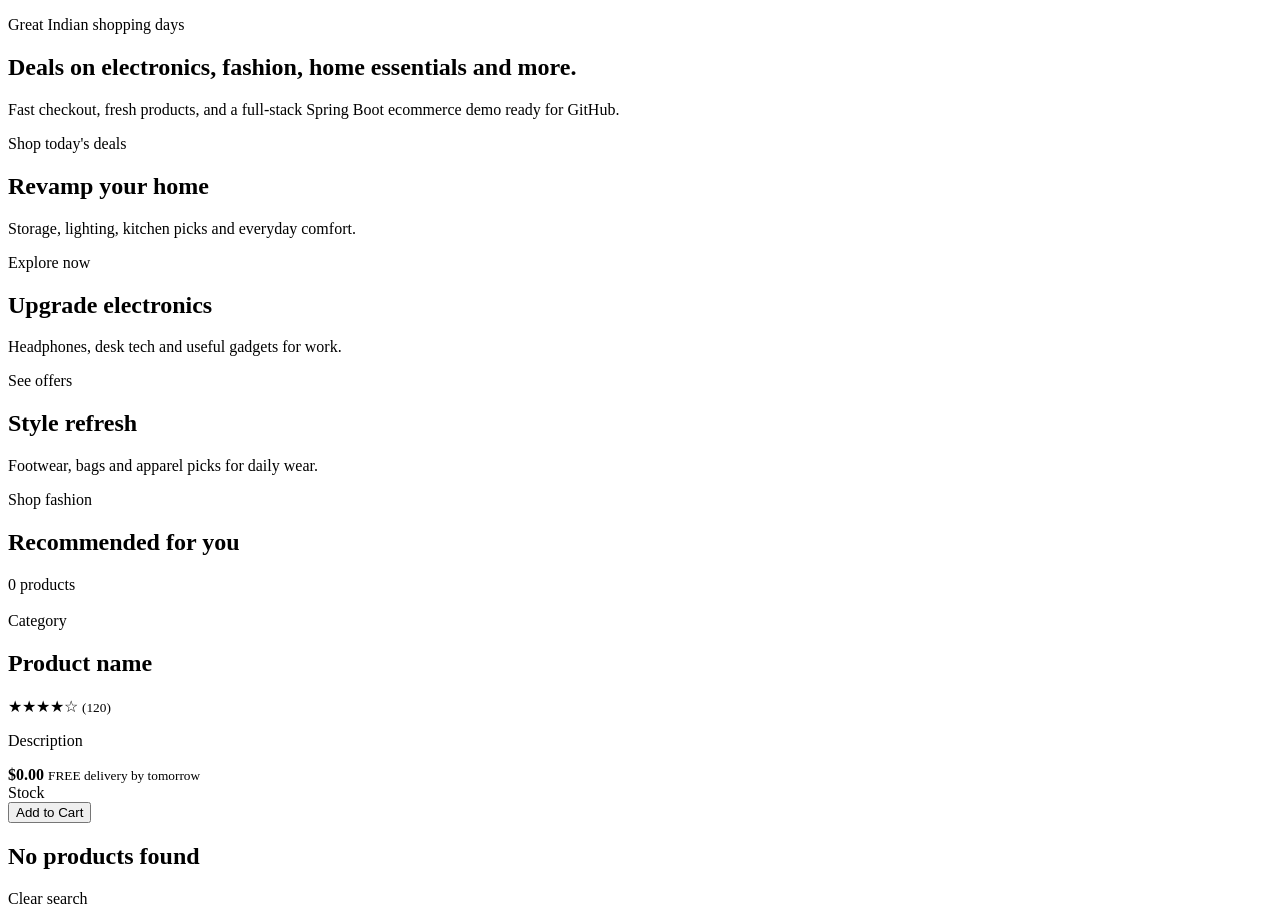
<file: src/main/resources/templates/index.html>
<!DOCTYPE html>
<html lang="en" xmlns:th="http://www.thymeleaf.org">
<head>
    <meta charset="UTF-8">
    <meta name="viewport" content="width=device-width, initial-scale=1">
    <title>ShopWave Store</title>
    <link rel="stylesheet" th:href="@{/css/styles.css}">
</head>
<body>
<div th:replace="~{fragments/header :: siteHeader}"></div>

<div class="page">
    <main>
        <section class="hero">
            <div>
                <p class="eyebrow">Great Indian shopping days</p>
                <h1>Deals on electronics, fashion, home essentials and more.</h1>
                <p class="hero-copy">Fast checkout, fresh products, and a full-stack Spring Boot ecommerce demo ready for GitHub.</p>
                <a class="hero-action" th:href="@{/}">Shop today's deals</a>
            </div>
        </section>

        <p class="flash" th:if="${message}" th:text="${message}"></p>

        <section class="deal-panels" aria-label="Featured departments">
            <article>
                <h2>Revamp your home</h2>
                <p>Storage, lighting, kitchen picks and everyday comfort.</p>
                <a th:href="@{/(query='Home')}">Explore now</a>
            </article>
            <article>
                <h2>Upgrade electronics</h2>
                <p>Headphones, desk tech and useful gadgets for work.</p>
                <a th:href="@{/(query='Electronics')}">See offers</a>
            </article>
            <article>
                <h2>Style refresh</h2>
                <p>Footwear, bags and apparel picks for daily wear.</p>
                <a th:href="@{/(query='Fashion')}">Shop fashion</a>
            </article>
        </section>

        <div class="section-title">
            <h2 th:text="${query == null || query.isBlank() ? 'Recommended for you' : 'Search results for ' + query}">Recommended for you</h2>
            <span th:text="${#lists.size(products) + ' products'}">0 products</span>
        </div>

        <section class="product-grid" aria-label="Products">
            <article class="product-card" th:each="product : ${products}">
                <a class="product-image" th:href="@{/products/{id}(id=${product.id})}">
                    <img th:src="${product.imageUrl}" th:alt="${product.name}">
                </a>
                <div class="product-content">
                    <span class="badge" th:text="${product.category}">Category</span>
                    <a th:href="@{/products/{id}(id=${product.id})}">
                        <h2 th:text="${product.name}">Product name</h2>
                    </a>
                    <div class="rating" aria-label="Product rating">
                        <span>★★★★☆</span>
                        <small th:text="${'(' + (product.stock * 7) + ')'}">(120)</small>
                    </div>
                    <p th:text="${product.description}">Description</p>
                    <strong class="price" th:text="${#numbers.formatCurrency(product.price)}">$0.00</strong>
                    <small class="delivery">FREE delivery by tomorrow</small>
                    <div class="product-actions">
                        <span th:text="${product.stock + ' in stock'}">Stock</span>
                        <form th:action="@{/cart/add/{id}(id=${product.id})}" method="post">
                            <input type="hidden" th:name="${_csrf.parameterName}" th:value="${_csrf.token}">
                            <button type="submit">Add to Cart</button>
                        </form>
                    </div>
                </div>
            </article>
        </section>

        <section class="empty-state" th:if="${#lists.isEmpty(products)}">
            <h2>No products found</h2>
            <a th:href="@{/}">Clear search</a>
        </section>
    </main>
</div>
</body>
</html>
</file>
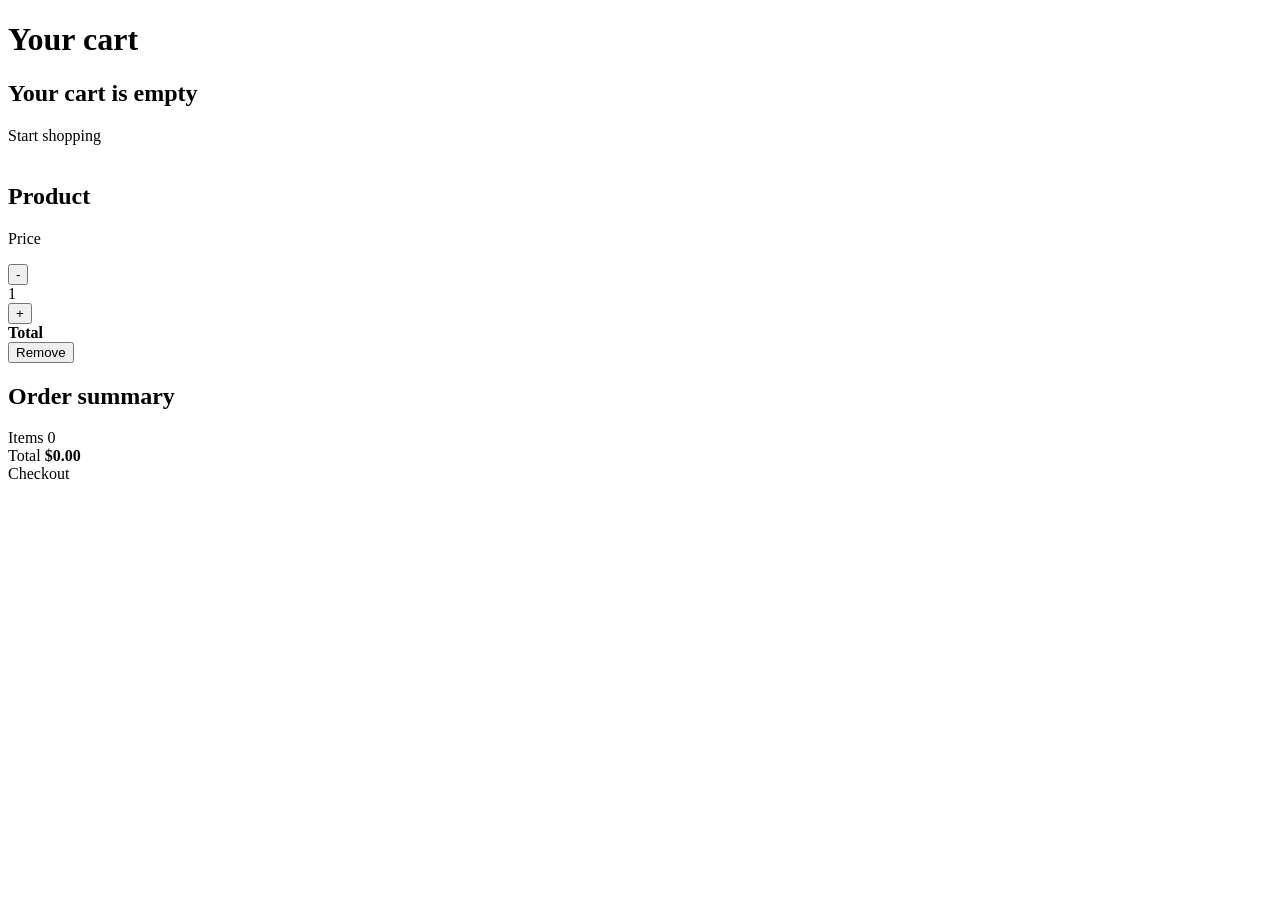
<file: src/main/resources/templates/cart.html>
<!DOCTYPE html>
<html lang="en" xmlns:th="http://www.thymeleaf.org">
<head>
    <meta charset="UTF-8">
    <meta name="viewport" content="width=device-width, initial-scale=1">
    <title>Your Cart</title>
    <link rel="stylesheet" th:href="@{/css/styles.css}">
</head>
<body>
<div class="page">
    <div th:replace="~{fragments/header :: siteHeader}"></div>

    <main class="narrow">
        <h1>Your cart</h1>

        <section class="empty-state" th:if="${cart.empty}">
            <h2>Your cart is empty</h2>
            <a th:href="@{/}">Start shopping</a>
        </section>

        <section th:unless="${cart.empty}" class="cart-layout">
            <div class="cart-items">
                <article class="cart-item" th:each="item : ${cart.items}">
                    <img th:src="${item.product.imageUrl}" th:alt="${item.product.name}">
                    <div>
                        <h2 th:text="${item.product.name}">Product</h2>
                        <p th:text="${#numbers.formatCurrency(item.product.price)}">Price</p>
                        <div class="quantity-controls">
                            <form th:action="@{/cart/decrease/{id}(id=${item.product.id})}" method="post">
                                <input type="hidden" th:name="${_csrf.parameterName}" th:value="${_csrf.token}">
                                <button type="submit" aria-label="Decrease quantity">-</button>
                            </form>
                            <span th:text="${item.quantity}">1</span>
                            <form th:action="@{/cart/increase/{id}(id=${item.product.id})}" method="post">
                                <input type="hidden" th:name="${_csrf.parameterName}" th:value="${_csrf.token}">
                                <button type="submit" aria-label="Increase quantity">+</button>
                            </form>
                        </div>
                    </div>
                    <div class="line-total">
                        <strong th:text="${#numbers.formatCurrency(item.subtotal)}">Total</strong>
                        <form th:action="@{/cart/remove/{id}(id=${item.product.id})}" method="post">
                            <input type="hidden" th:name="${_csrf.parameterName}" th:value="${_csrf.token}">
                            <button class="link-button" type="submit">Remove</button>
                        </form>
                    </div>
                </article>
            </div>

            <aside class="summary">
                <h2>Order summary</h2>
                <div class="summary-row">
                    <span>Items</span>
                    <span th:text="${cart.itemCount}">0</span>
                </div>
                <div class="summary-row total">
                    <span>Total</span>
                    <strong th:text="${#numbers.formatCurrency(cart.total)}">$0.00</strong>
                </div>
                <a class="primary-action" th:href="@{/checkout}">Checkout</a>
            </aside>
        </section>
    </main>
</div>
</body>
</html>
</file>
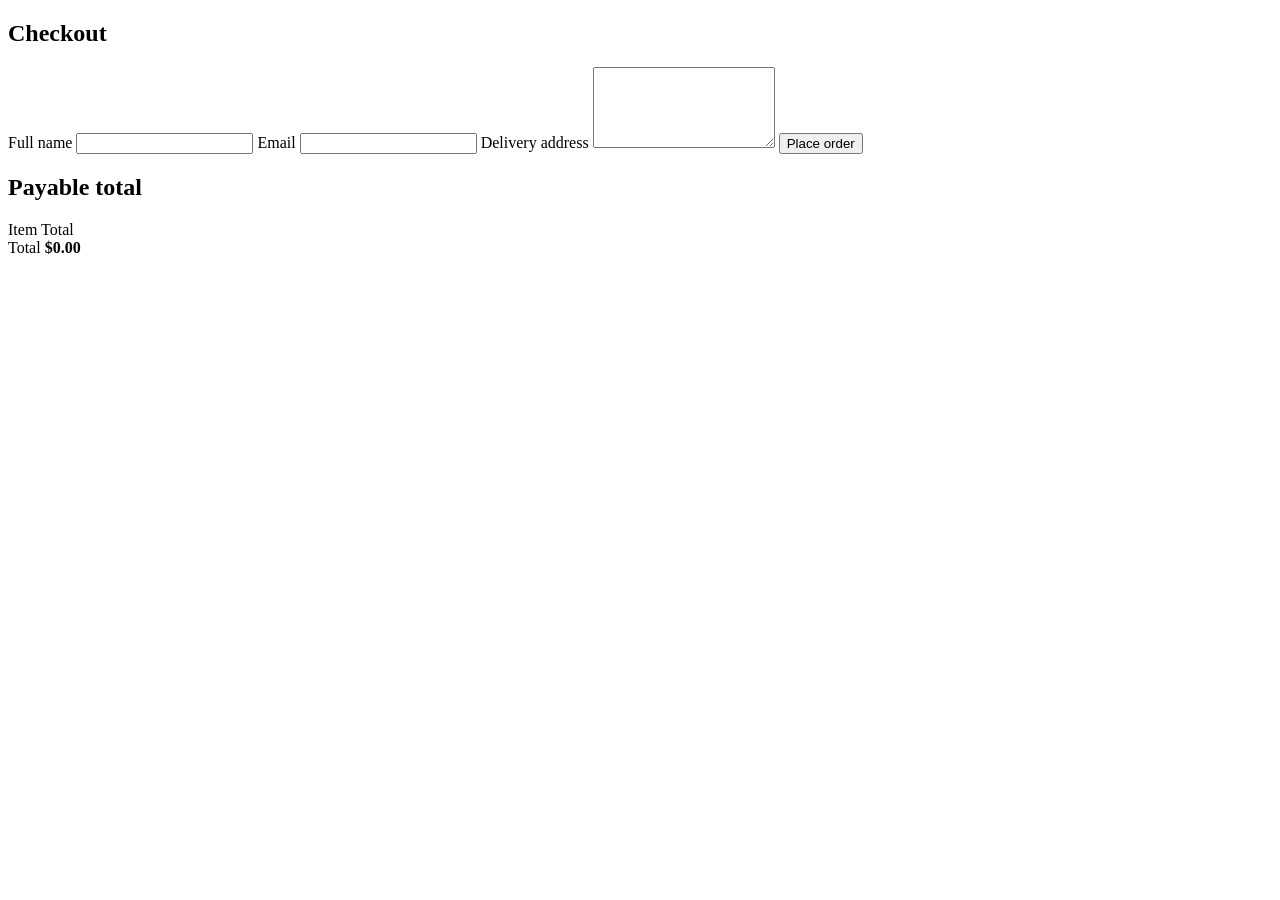
<file: src/main/resources/templates/checkout.html>
<!DOCTYPE html>
<html lang="en" xmlns:th="http://www.thymeleaf.org">
<head>
    <meta charset="UTF-8">
    <meta name="viewport" content="width=device-width, initial-scale=1">
    <title>Checkout</title>
    <link rel="stylesheet" th:href="@{/css/styles.css}">
</head>
<body>
<div class="page">
    <div th:replace="~{fragments/header :: siteHeader}"></div>

    <main class="checkout-layout">
        <section>
            <h1>Checkout</h1>
            <form class="checkout-form" th:action="@{/checkout}" th:object="${checkoutForm}" method="post">
                <input type="hidden" th:name="${_csrf.parameterName}" th:value="${_csrf.token}">
                <label>
                    Full name
                    <input th:field="*{customerName}" type="text" autocomplete="name">
                    <small th:if="${#fields.hasErrors('customerName')}" th:errors="*{customerName}"></small>
                </label>
                <label>
                    Email
                    <input th:field="*{email}" type="email" autocomplete="email">
                    <small th:if="${#fields.hasErrors('email')}" th:errors="*{email}"></small>
                </label>
                <label>
                    Delivery address
                    <textarea th:field="*{address}" rows="5" autocomplete="street-address"></textarea>
                    <small th:if="${#fields.hasErrors('address')}" th:errors="*{address}"></small>
                </label>
                <button type="submit">Place order</button>
            </form>
        </section>

        <aside class="summary">
            <h2>Payable total</h2>
            <div class="summary-row" th:each="item : ${cart.items}">
                <span th:text="${item.product.name + ' x ' + item.quantity}">Item</span>
                <span th:text="${#numbers.formatCurrency(item.subtotal)}">Total</span>
            </div>
            <div class="summary-row total">
                <span>Total</span>
                <strong th:text="${#numbers.formatCurrency(cart.total)}">$0.00</strong>
            </div>
        </aside>
    </main>
</div>
</body>
</html>
</file>
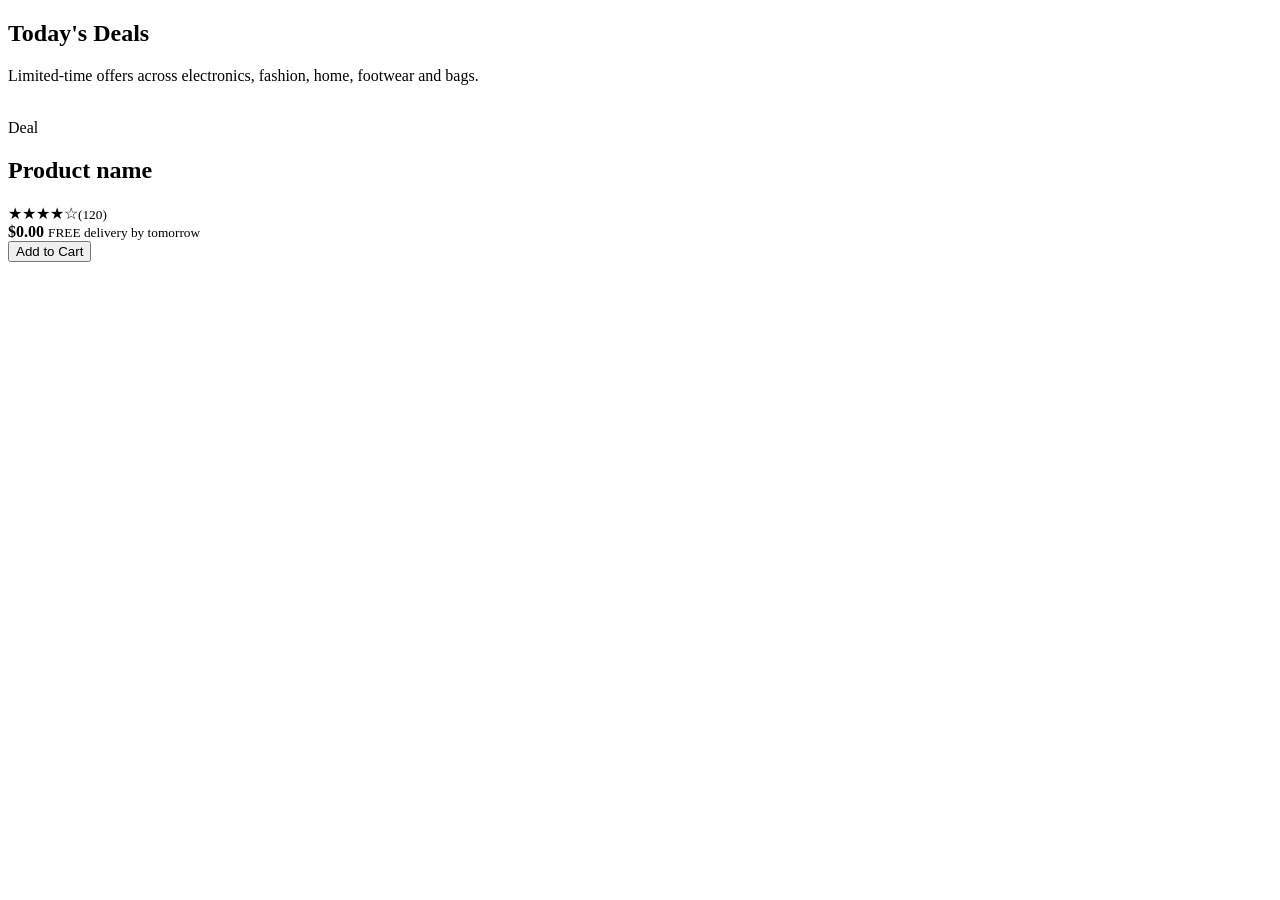
<file: src/main/resources/templates/deals.html>
<!DOCTYPE html>
<html lang="en" xmlns:th="http://www.thymeleaf.org">
<head>
    <meta charset="UTF-8">
    <meta name="viewport" content="width=device-width, initial-scale=1">
    <title>Today's Deals - ShopWave</title>
    <link rel="stylesheet" th:href="@{/css/styles.css}">
</head>
<body>
<div th:replace="~{fragments/header :: siteHeader}"></div>

<main class="page">
    <section class="deals-hero">
        <h1>Today's Deals</h1>
        <p>Limited-time offers across electronics, fashion, home, footwear and bags.</p>
    </section>

    <section class="product-grid" aria-label="Deals">
        <article class="product-card" th:each="product : ${products}">
            <a class="product-image" th:href="@{/products/{id}(id=${product.id})}">
                <img th:src="${product.imageUrl}" th:alt="${product.name}">
            </a>
            <div class="product-content">
                <span class="deal-badge">Deal</span>
                <a th:href="@{/products/{id}(id=${product.id})}">
                    <h2 th:text="${product.name}">Product name</h2>
                </a>
                <div class="rating"><span>★★★★☆</span><small th:text="${'(' + (product.stock * 7) + ')'}">(120)</small></div>
                <strong class="price" th:text="${#numbers.formatCurrency(product.price)}">$0.00</strong>
                <small class="delivery">FREE delivery by tomorrow</small>
                <form th:action="@{/cart/add/{id}(id=${product.id})}" method="post">
                    <input type="hidden" th:name="${_csrf.parameterName}" th:value="${_csrf.token}">
                    <button type="submit">Add to Cart</button>
                </form>
            </div>
        </article>
    </section>
</main>
</body>
</html>
</file>
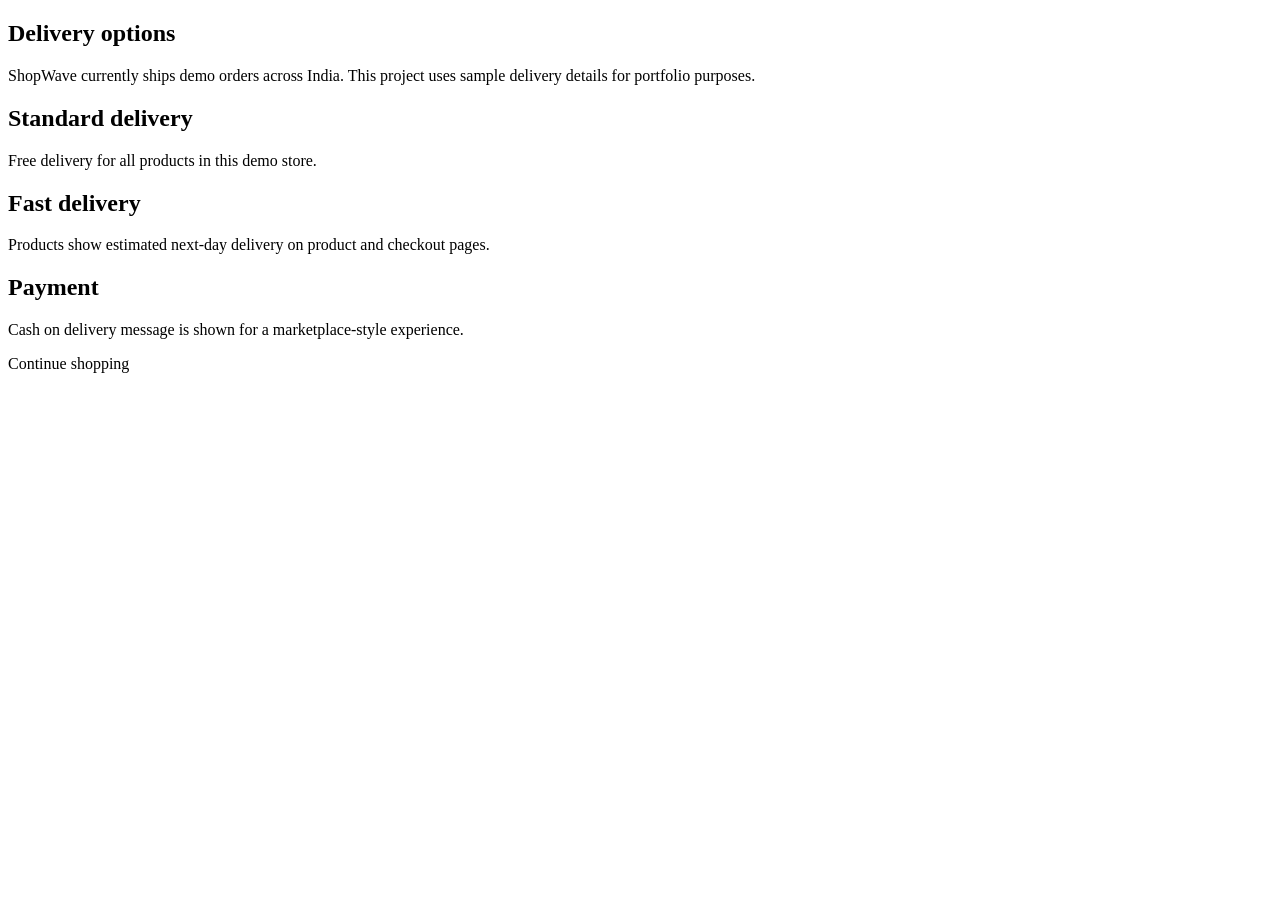
<file: src/main/resources/templates/delivery.html>
<!DOCTYPE html>
<html lang="en" xmlns:th="http://www.thymeleaf.org">
<head>
    <meta charset="UTF-8">
    <meta name="viewport" content="width=device-width, initial-scale=1">
    <title>Delivery - ShopWave</title>
    <link rel="stylesheet" th:href="@{/css/styles.css}">
</head>
<body>
<div th:replace="~{fragments/header :: siteHeader}"></div>

<main class="narrow">
    <section class="info-panel">
        <h1>Delivery options</h1>
        <p>ShopWave currently ships demo orders across India. This project uses sample delivery details for portfolio purposes.</p>
        <div class="info-grid">
            <article>
                <h2>Standard delivery</h2>
                <p>Free delivery for all products in this demo store.</p>
            </article>
            <article>
                <h2>Fast delivery</h2>
                <p>Products show estimated next-day delivery on product and checkout pages.</p>
            </article>
            <article>
                <h2>Payment</h2>
                <p>Cash on delivery message is shown for a marketplace-style experience.</p>
            </article>
        </div>
        <a class="primary-action" th:href="@{/}">Continue shopping</a>
    </section>
</main>
</body>
</html>
</file>
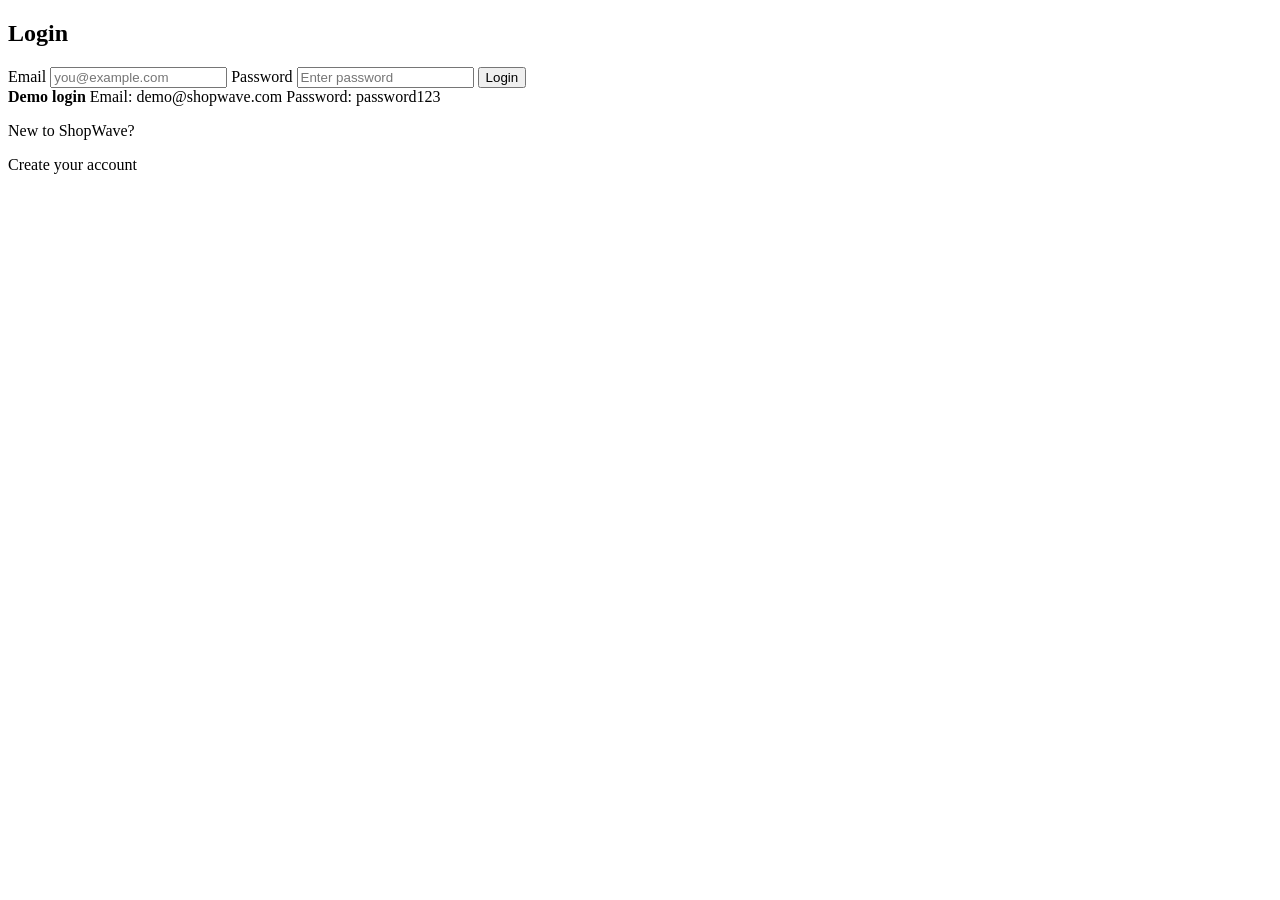
<file: src/main/resources/templates/login.html>
<!DOCTYPE html>
<html lang="en" xmlns:th="http://www.thymeleaf.org">
<head>
    <meta charset="UTF-8">
    <meta name="viewport" content="width=device-width, initial-scale=1">
    <title>Login - ShopWave</title>
    <link rel="stylesheet" th:href="@{/css/styles.css}">
</head>
<body>
<div th:replace="~{fragments/header :: siteHeader}"></div>

<main class="auth-page">
    <section class="auth-card">
        <h1>Login</h1>
        <p class="auth-message success" th:if="${message}" th:text="${message}"></p>
        <p class="auth-message error" th:if="${error}" th:text="${error}"></p>
        <form th:action="@{/login}" method="post">
            <input type="hidden" th:name="${_csrf.parameterName}" th:value="${_csrf.token}">
            <label>
                Email
                <input type="email" name="email" placeholder="you@example.com" required>
            </label>
            <label>
                Password
                <input type="password" name="password" placeholder="Enter password" required>
            </label>
            <button type="submit">Login</button>
        </form>
        <div class="demo-login">
            <strong>Demo login</strong>
            <span>Email: demo@shopwave.com</span>
            <span>Password: password123</span>
        </div>
        <p>New to ShopWave?</p>
        <a class="secondary-action" th:href="@{/register}">Create your account</a>
    </section>
</main>
</body>
</html>
</file>
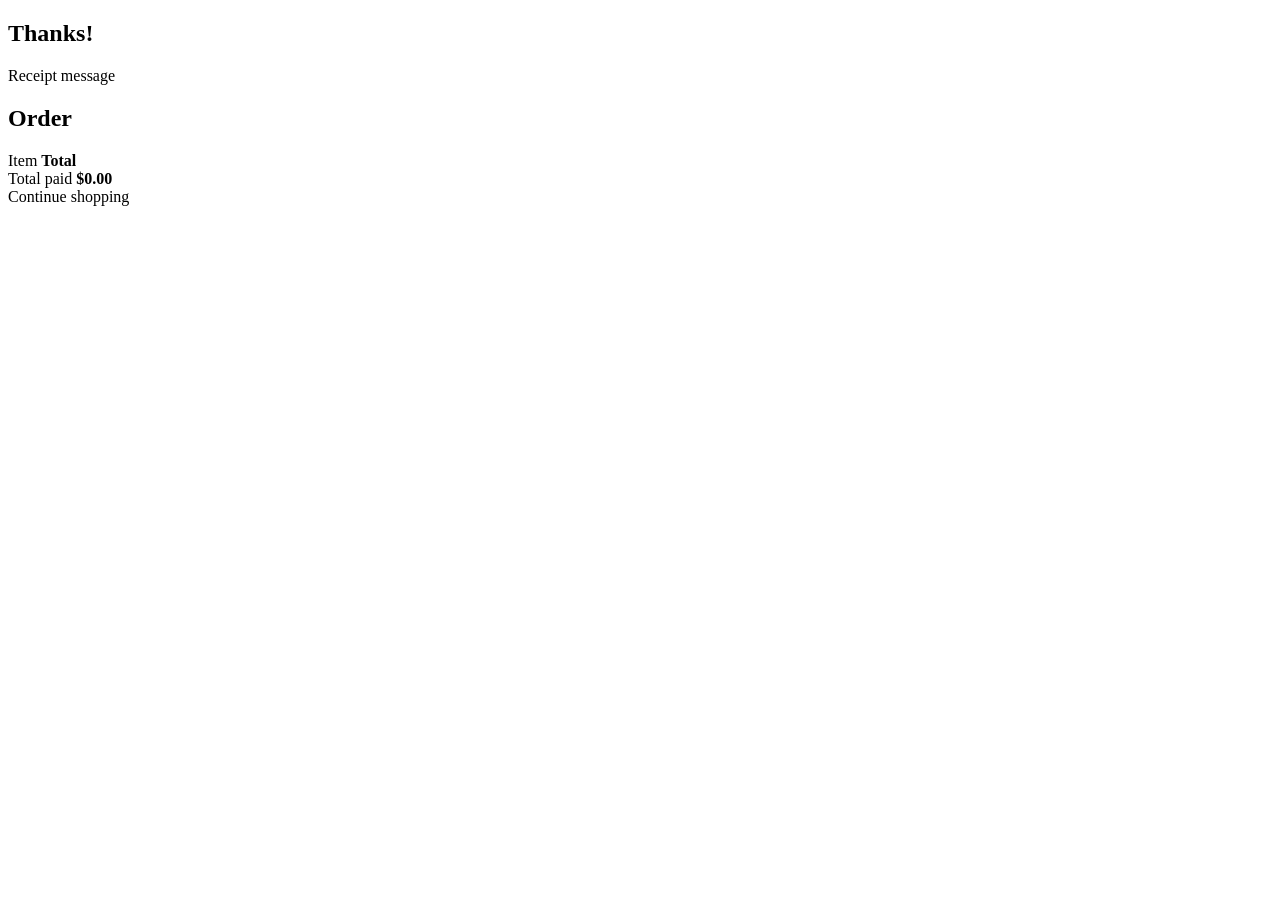
<file: src/main/resources/templates/order-confirmation.html>
<!DOCTYPE html>
<html lang="en" xmlns:th="http://www.thymeleaf.org">
<head>
    <meta charset="UTF-8">
    <meta name="viewport" content="width=device-width, initial-scale=1">
    <title>Order Confirmed</title>
    <link rel="stylesheet" th:href="@{/css/styles.css}">
</head>
<body>
<div class="page">
    <div th:replace="~{fragments/header :: siteHeader}"></div>

    <main class="narrow">
        <section class="confirmation">
            <p class="flash" th:if="${message}" th:text="${message}"></p>
            <h1 th:text="${'Thanks, ' + order.customerName + '!'}">Thanks!</h1>
            <p th:text="${'We sent an order receipt to ' + order.email + '.'}">Receipt message</p>
            <h2 th:text="${'Order #' + order.id}">Order</h2>

            <div class="order-lines">
                <div class="summary-row" th:each="item : ${order.items}">
                    <span th:text="${item.productName + ' x ' + item.quantity}">Item</span>
                    <strong th:text="${#numbers.formatCurrency(item.lineTotal)}">Total</strong>
                </div>
                <div class="summary-row total">
                    <span>Total paid</span>
                    <strong th:text="${#numbers.formatCurrency(order.total)}">$0.00</strong>
                </div>
            </div>

            <a class="primary-action" th:href="@{/}">Continue shopping</a>
        </section>
    </main>
</div>
</body>
</html>
</file>
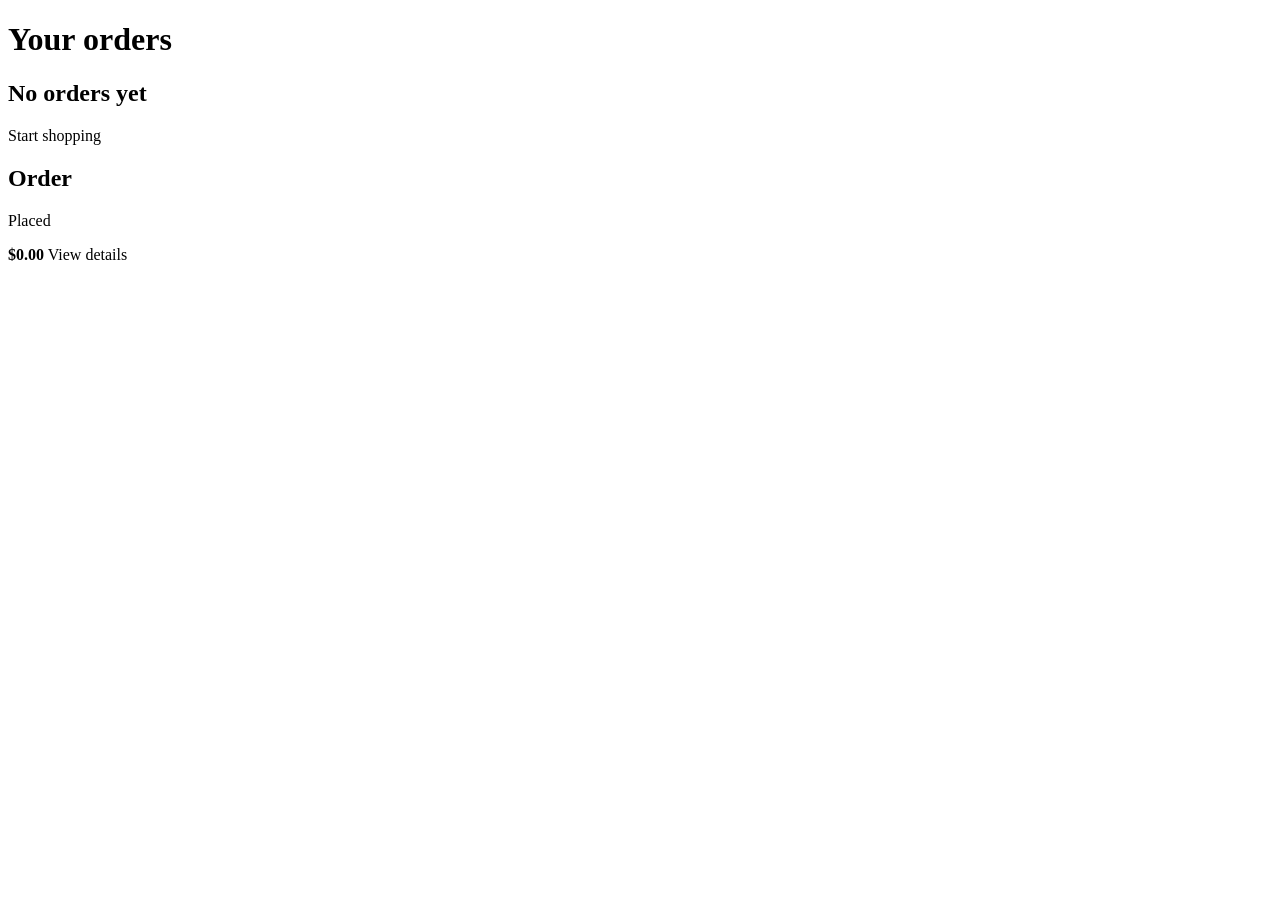
<file: src/main/resources/templates/orders.html>
<!DOCTYPE html>
<html lang="en" xmlns:th="http://www.thymeleaf.org">
<head>
    <meta charset="UTF-8">
    <meta name="viewport" content="width=device-width, initial-scale=1">
    <title>Your Orders - ShopWave</title>
    <link rel="stylesheet" th:href="@{/css/styles.css}">
</head>
<body>
<div th:replace="~{fragments/header :: siteHeader}"></div>

<main class="narrow">
    <h1>Your orders</h1>

    <section class="empty-state" th:if="${#lists.isEmpty(orders)}">
        <h2>No orders yet</h2>
        <a th:href="@{/}">Start shopping</a>
    </section>

    <section class="orders-list" th:unless="${#lists.isEmpty(orders)}">
        <article class="order-card" th:each="order : ${orders}">
            <div>
                <h2 th:text="${'Order #' + order.id}">Order</h2>
                <p th:text="${'Placed by ' + order.customerName + ' at ' + order.placedAt}">Placed</p>
            </div>
            <strong th:text="${#numbers.formatCurrency(order.total)}">$0.00</strong>
            <a class="secondary-action" th:href="@{/orders/{id}(id=${order.id})}">View details</a>
        </article>
    </section>
</main>
</body>
</html>
</file>
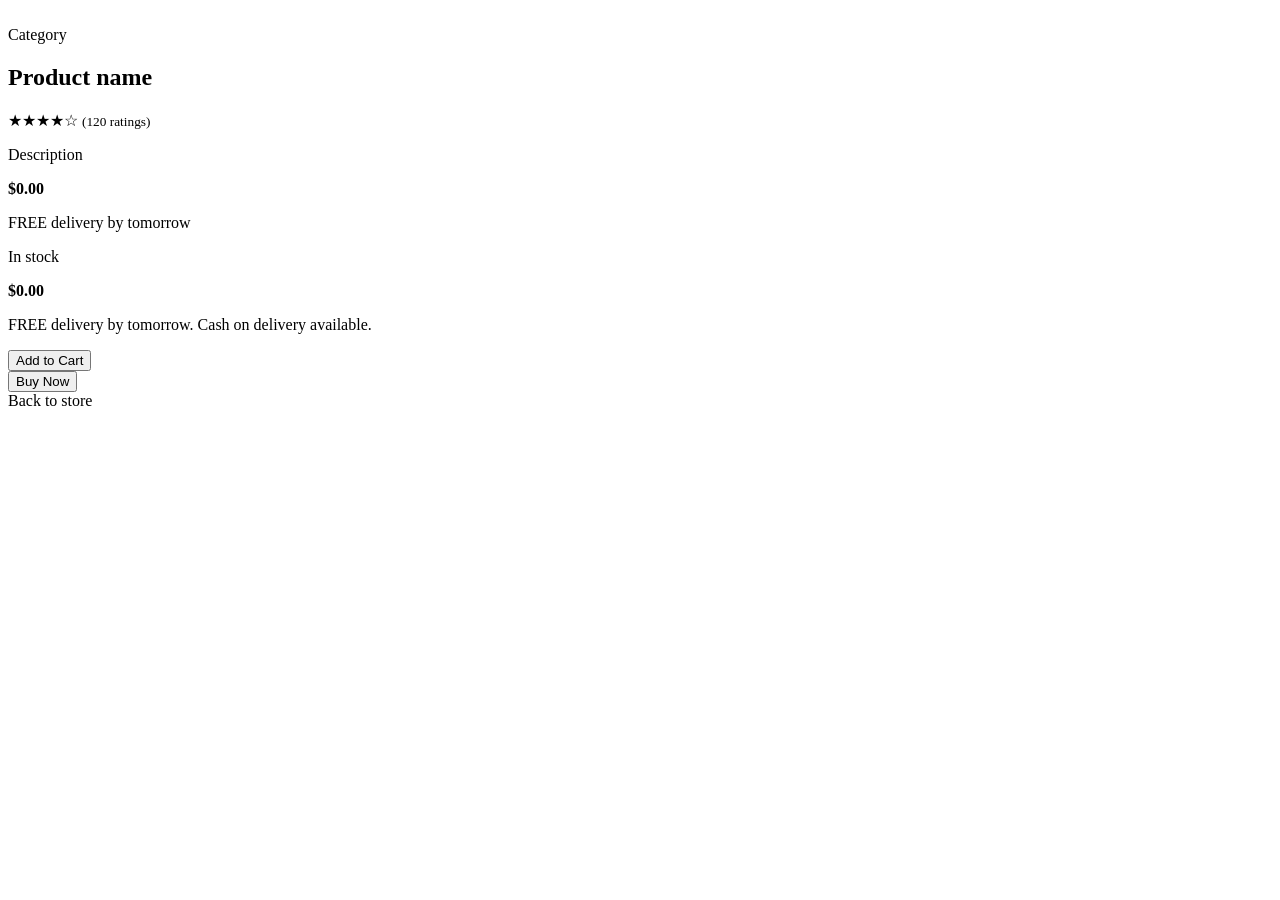
<file: src/main/resources/templates/product-detail.html>
<!DOCTYPE html>
<html lang="en" xmlns:th="http://www.thymeleaf.org">
<head>
    <meta charset="UTF-8">
    <meta name="viewport" content="width=device-width, initial-scale=1">
    <title th:text="${product.name + ' - ShopWave'}">Product - ShopWave</title>
    <link rel="stylesheet" th:href="@{/css/styles.css}">
</head>
<body>
<div th:replace="~{fragments/header :: siteHeader}"></div>

<main class="product-detail-page">
    <section class="product-detail">
        <div class="detail-image">
            <img th:src="${product.imageUrl}" th:alt="${product.name}">
        </div>

        <div class="detail-info">
            <a class="detail-category" th:href="@{/(query=${product.category})}" th:text="${product.category}">Category</a>
            <h1 th:text="${product.name}">Product name</h1>
            <div class="rating">
                <span>★★★★☆</span>
                <small th:text="${'(' + (product.stock * 7) + ' ratings)'}">(120 ratings)</small>
            </div>
            <p th:text="${product.description}">Description</p>
            <strong class="price" th:text="${#numbers.formatCurrency(product.price)}">$0.00</strong>
            <p class="delivery">FREE delivery by tomorrow</p>
            <p class="stock" th:text="${product.stock + ' items in stock'}">In stock</p>
        </div>

        <aside class="buy-box">
            <strong th:text="${#numbers.formatCurrency(product.price)}">$0.00</strong>
            <p>FREE delivery by tomorrow. Cash on delivery available.</p>
            <form th:action="@{/cart/add/{id}(id=${product.id})}" method="post">
                <input type="hidden" th:name="${_csrf.parameterName}" th:value="${_csrf.token}">
                <button type="submit">Add to Cart</button>
            </form>
            <form th:action="@{/cart/add/{id}(id=${product.id})}" method="post">
                <input type="hidden" th:name="${_csrf.parameterName}" th:value="${_csrf.token}">
                <button class="buy-now" type="submit">Buy Now</button>
            </form>
            <a class="secondary-action" th:href="@{/}">Back to store</a>
        </aside>
    </section>
</main>
</body>
</html>
</file>
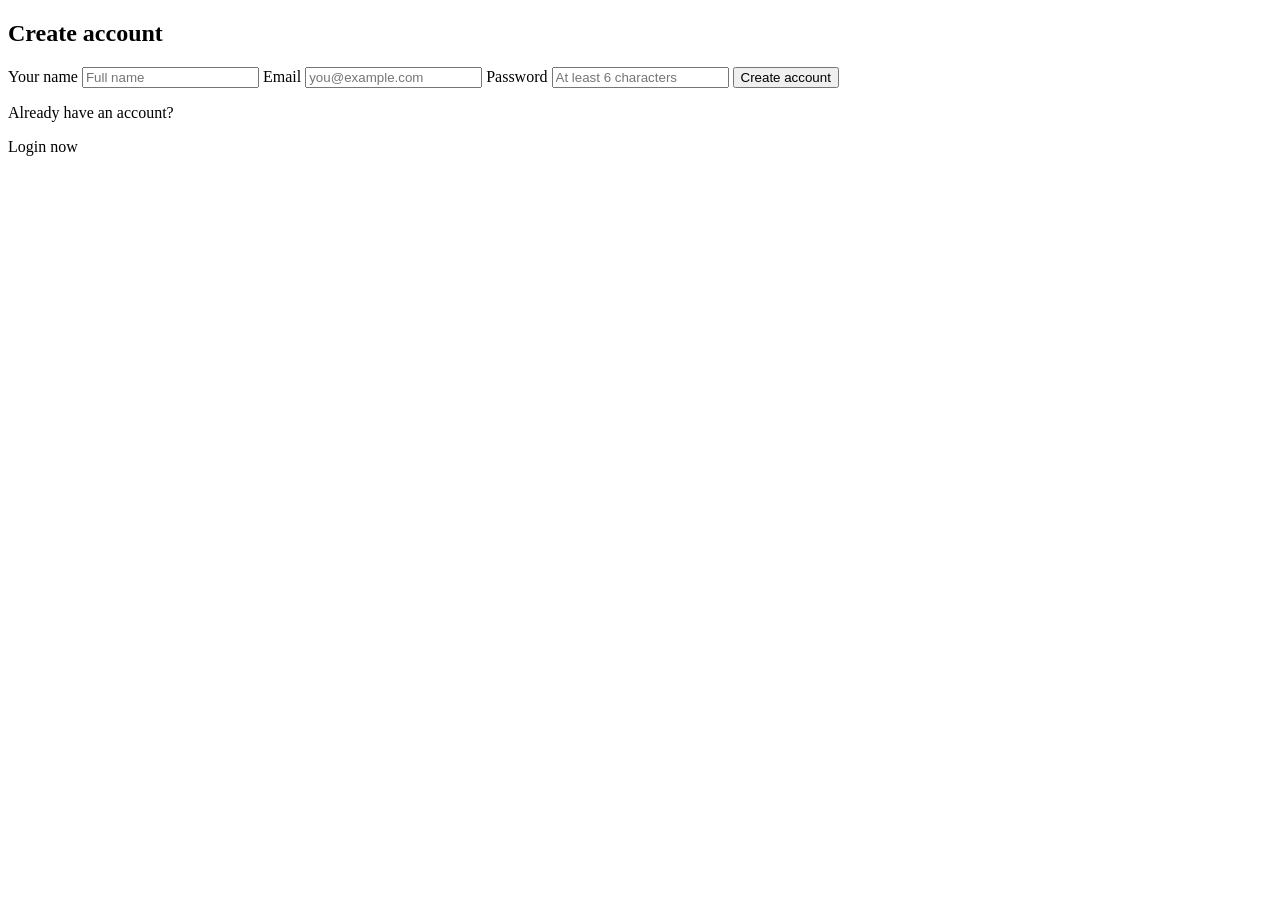
<file: src/main/resources/templates/register.html>
<!DOCTYPE html>
<html lang="en" xmlns:th="http://www.thymeleaf.org">
<head>
    <meta charset="UTF-8">
    <meta name="viewport" content="width=device-width, initial-scale=1">
    <title>Register - ShopWave</title>
    <link rel="stylesheet" th:href="@{/css/styles.css}">
</head>
<body>
<div th:replace="~{fragments/header :: siteHeader}"></div>

<main class="auth-page">
    <section class="auth-card">
        <h1>Create account</h1>
        <form th:action="@{/register}" th:object="${registerForm}" method="post">
            <input type="hidden" th:name="${_csrf.parameterName}" th:value="${_csrf.token}">
            <label>
                Your name
                <input th:field="*{name}" type="text" placeholder="Full name" required>
                <small th:if="${#fields.hasErrors('name')}" th:errors="*{name}"></small>
            </label>
            <label>
                Email
                <input th:field="*{email}" type="email" placeholder="you@example.com" required>
                <small th:if="${#fields.hasErrors('email')}" th:errors="*{email}"></small>
            </label>
            <label>
                Password
                <input th:field="*{password}" type="password" placeholder="At least 6 characters" minlength="6" required>
                <small th:if="${#fields.hasErrors('password')}" th:errors="*{password}"></small>
            </label>
            <button type="submit">Create account</button>
        </form>
        <p>Already have an account?</p>
        <a class="secondary-action" th:href="@{/login}">Login now</a>
    </section>
</main>
</body>
</html>
</file>
